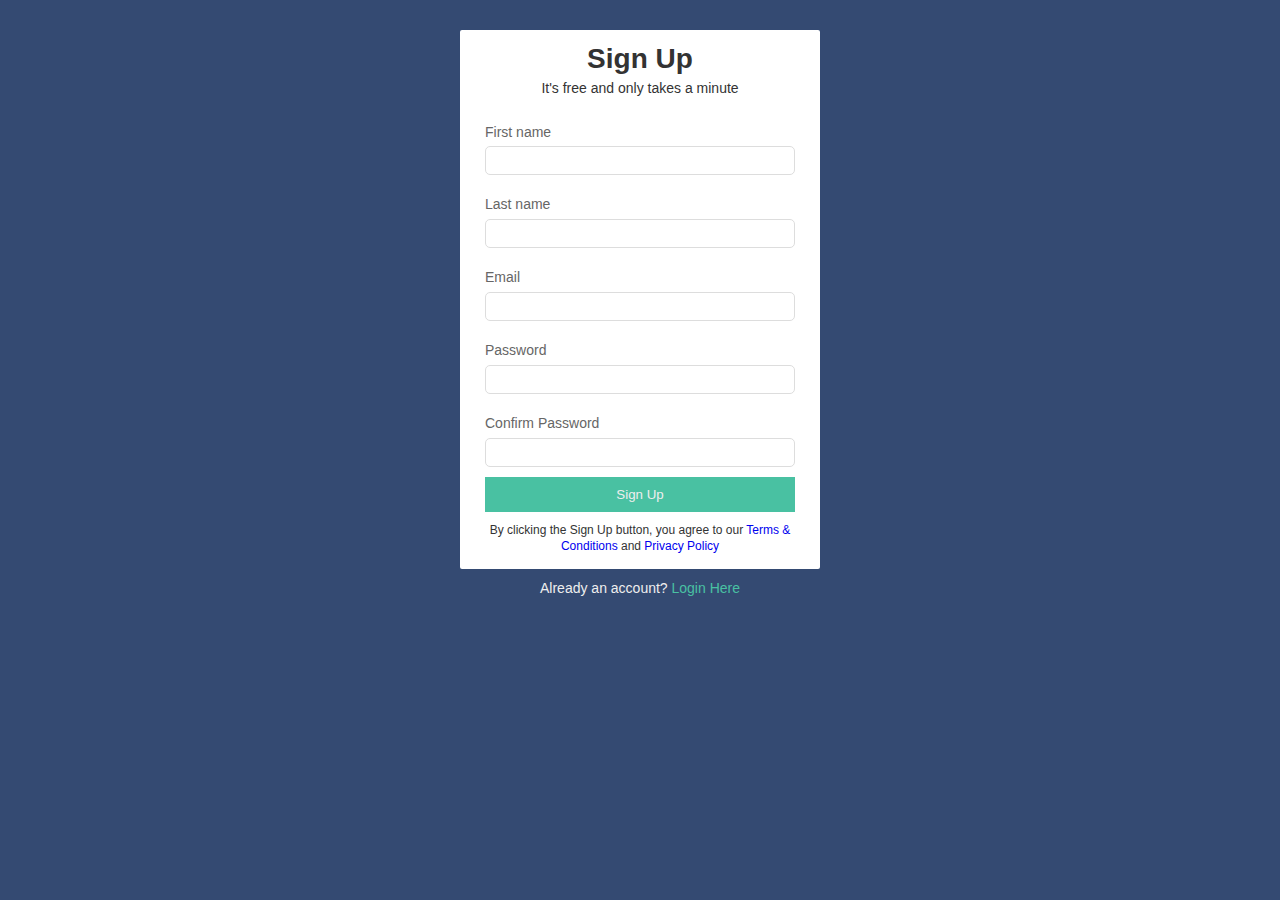
<file: nice_form/index.html>
<!DOCTYPE html>
<html lang="en">
  <head>
    <meta charset="UTF-8" />
    <meta name="viewport" content="width=device-width, initial-scale=1.0" />
    <meta http-equiv="X-UA-Compatible" content="ie=edge" />
    <title>Document</title>
    <link rel="stylesheet" href="styles.css" />
  </head>
  <body>
    <div class="container">
      <div class="form-wrap">
        <h1>Sign Up</h1>
        <p>It's free and only takes a minute</p>
        <form>
          <div class="form-group">
            <label for="first-name">First name</label>
            <input type="text" name="first-name" id="first-name" />
          </div>
          <div class="form-group">
            <label for="last-name">Last name</label>
            <input type="text" name="last-name" id="last-name" />
          </div>
          <div class="form-group">
            <label for="email">Email</label>
            <input type="email" name="email" id="email" />
          </div>
          <div class="form-group">
            <label for="password">Password</label>
            <input type="password" name="password" id="password" />
          </div>
          <div class="form-group">
            <label for="password2">Confirm Password</label>
            <input type="password" name="password2" id="password2" />
          </div>
          <button type="submit" class="btn">Sign Up</button>
          <p class="bottom-text">
            By clicking the Sign Up button, you agree to our
            <a href="#">Terms & Conditions</a> and
            <a href="#">Privacy Policy</a>
          </p>
        </form>
      </div>
      <footer>Already an account? <a href="#">Login Here</a></footer>
    </div>
  </body>
</html>
</file>
<file: nice_form/styles.css>
* {
  box-sizing: border-box;
  margin: 0;
  padding: 0;
}
body {
  font-family: Arial, Helvetica, sans-serif;
  font-size: 14px;
  background-color: #344a72;
  color: #eee;
  line-height: 1.8rem;
}
a {
  text-decoration: none;
}
.container {
  max-width: 400px;
  margin: 20px auto;
  padding: 10px 20px;
}
.form-wrap {
  color: #333;
  background-color: #fff;
  border-radius: 2px;
  padding: 15px 25px;
}
.form-wrap h1,
.form-wrap p {
  text-align: center;
}
.form-wrap .form-group {
  margin-top: 15px;
}
.form-wrap .form-group label {
  display: block;
  color: #666;
}
.form-wrap .form-group input {
  width: 100%;
  padding: 6px 10px;
  border: 1px solid #ddd;
  border-radius: 5px;
}
.form-wrap button {
  display: block;
  width: 100%;
  color: #eee;
  background-color: #49c1a2;
  padding: 10px;
  margin-top: 10px;
  cursor: pointer;
  border: none;
}
.form-wrap button:hover {
  background-color: #37a08e;
}
.form-wrap .bottom-text {
  line-height: 1rem;
  font-size: 12px;
  margin-top: 10px;
}
footer {
  color: #eee;
  text-align: center;
  padding: 5px;
}
footer a {
  color: #49c1a2;
}
</file>
